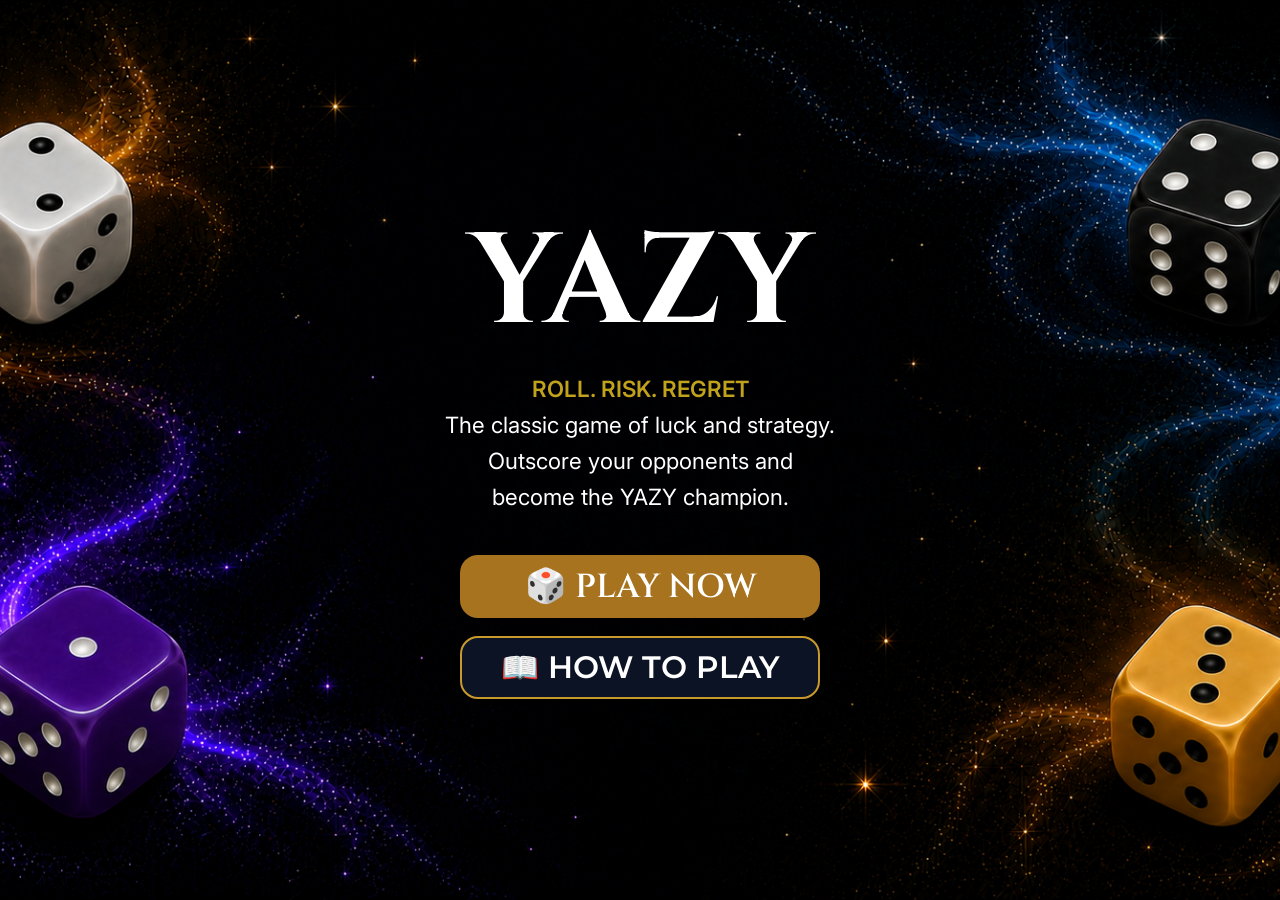
<file: index.html>
<!DOCTYPE html>
<html lang="en">
<head>
    <meta charset="UTF-8">
    <meta name="viewport" content="width=device-width, initial-scale=1.0">
    <title>Yazy</title>

    <link rel="stylesheet" href="stylesheets/style.css">

    <link rel="preconnect" href="https://fonts.googleapis.com">
    <link rel="preconnect" href="https://fonts.gstatic.com" crossorigin>
    <link href="https://fonts.googleapis.com/css2?family=Cinzel:wght@400..900&family=Inter:ital,opsz,wght@0,14..32,100..900;1,14..32,100..900&family=Montserrat:ital,wght@0,100..900;1,100..900&display=swap" rel="stylesheet">
</head>
<body>
    <div class="container landing">
        <div class="background">
            <img class = "index-page" src="assets/bg0.png" alt="">
        </div>
        <h1>YAZY</h1>

        <p class="yellow tagline">ROLL. RISK. REGRET</p>

        <p>The classic game of luck and strategy.</p>
        <p>Outscore your opponents and</p>
        <p class = "last-p">become the YAZY champion.</p>

        <button id = "play-btn" class = "gold-btn"><a href = "pages/players.html">🎲 PLAY NOW</a></button>
        <button id = "tut-btn" class = "sec-btn" onclick="alert('coming soon!!!');">📖 HOW TO PLAY</button>

    </div>
</body>
</html>
</file>
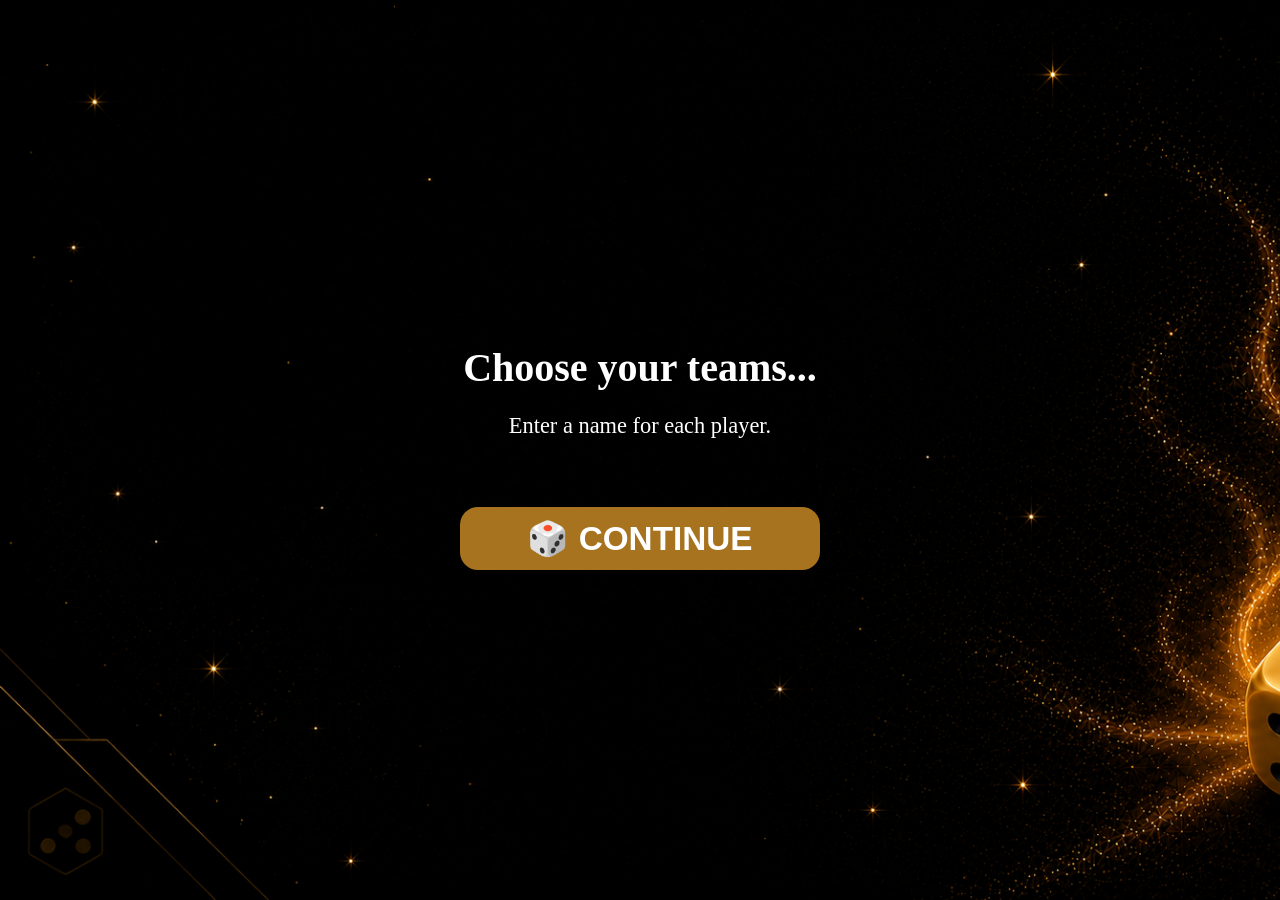
<file: pages/names.html>
<!DOCTYPE html>
<html lang="en">
<head>
    <meta charset="UTF-8">
    <meta name="viewport" content="width=device-width, initial-scale=1.0">
    <title>Yazy</title>
    <link rel="stylesheet" href="../stylesheets/style.css">
</head>
<body>
    
    <div class="background">
        <img class = "team-page" src="../assets/bg3.png" alt="">
    </div>  

    <div class="container">

        <h2>Choose your teams...</h2>
        <p>Enter a name for each player.</p>
        <div class="name-cards-row-container">

        </div>
        <br><br>
        <button class="gold-btn">🎲 CONTINUE</button>
    </div>
    <script src="../scripts/names.js"></script>
</body>
</html>
</file>
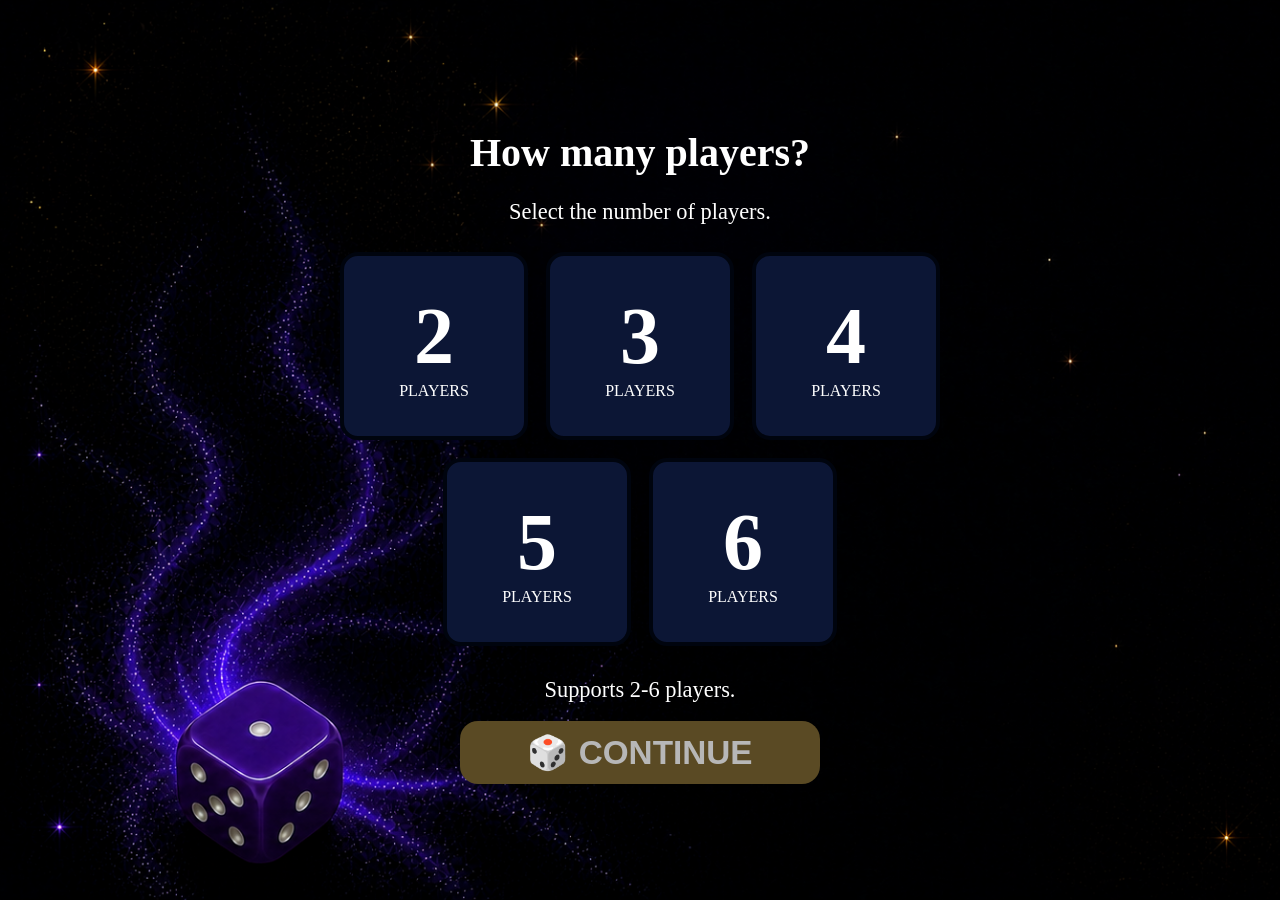
<file: pages/players.html>
<!DOCTYPE html>
<html lang="en">
<head>
    <meta charset="UTF-8">
    <meta name="viewport" content="width=device-width, initial-scale=1.0">
    <title>Yazy</title>
    <link rel="stylesheet" href="../stylesheets/style.css">
</head>
<body>

    <div class="background">
        <img class = "player-page" src="../assets/bg1.png" alt="">
    </div>   

    <div class="container player-page">

        <h2>How many players?</h2>

        <p class="last-p">Select the number of players.</p>

        <div class="player-card-container-row1">
            <div class="card sec-btn 2p">
                <div class = "card-number 2p">2</div>
                <div class = "card-text 2p">PLAYERS</div>
            </div>
            <div class="card sec-btn 3p">
                <div class = "card-number 3p">3</div>
                <div class = "card-text 3p">PLAYERS</div>
            </div>
            <div class="card sec-btn 4p">
                <div class = "card-number 4p">4</div>
                <div class = "card-text 4p">PLAYERS</div>
            </div>
        </div>
        <div class="player-card-container-row2 last-p">
            <div class="card sec-btn 5p">
                <div class = "card-number 5p">5</div>
                <div class = "card-text 5p">PLAYERS</div>
            </div>
            <div class="card sec-btn 6p">
                <div class = "card-number 6p">6</div>
                <div class = "card-text 6p">PLAYERS</div>
            </div>
        </div>

        <p class = "last-p">Supports 2-6 players.</p>
        
        <button class="gold-btn continue-btn">🎲 CONTINUE</button>

    </div>
    <script src="../scripts/players.js"></script>
</body>
</html>
</file>
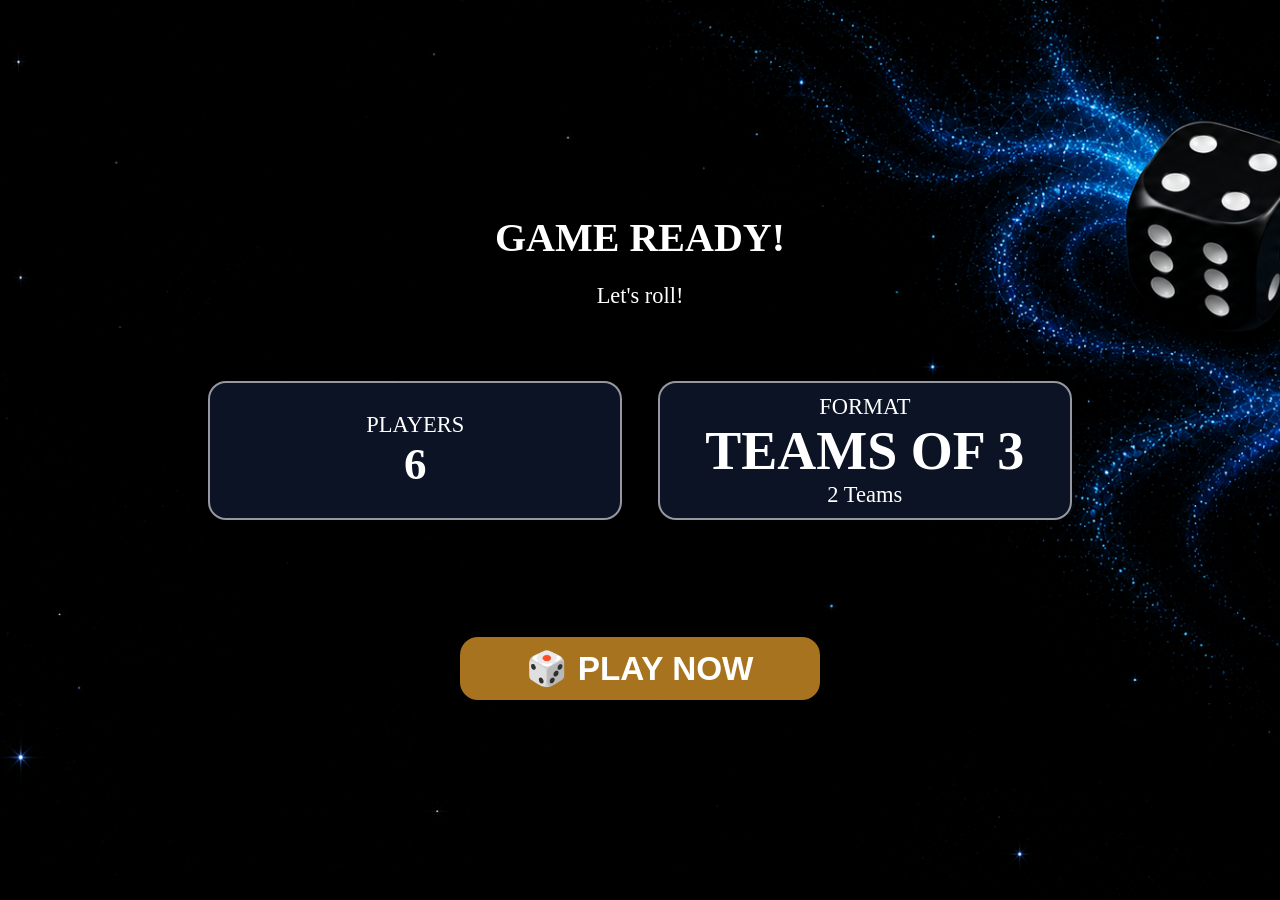
<file: pages/summary.html>
<!DOCTYPE html>
<html lang="en">
<head>
    <meta charset="UTF-8">
    <meta name="viewport" content="width=device-width, initial-scale=1.0">
    <title>Yazy</title>
    <link rel="stylesheet" href="../stylesheets/style.css">
</head>
<body>

    <div class="background">
        <img class = "summary-page" src="../assets/bg4.png" alt="">
    </div>  


    <div class="container summary">

        <h2>GAME READY!</h2>
        <p class="last-p">Let's roll!</p>

        <div class="summary-info-row">
            <div class="summary-players-card sec-btn">
                <div class="summary-players-card-text">PLAYERS</div>
                <div class="summary-players-card-number">6</div>
            </div>

            <div class="summary-teams-card sec-btn">

                <div class="summary-teams-card-text">FORMAT</div>
                <div class="summary-teams-card-info">TEAMS OF 3</div>
                <div class="summary-teams-card-num">2 Teams</div>

            </div>

        </div>

        <div class="summary-team-card-containers"></div>

        <button class="gold-btn">🎲 PLAY NOW</button>
    </div>

    <script src="../scripts/summary.js"></script>
</body>
</html>
</file>
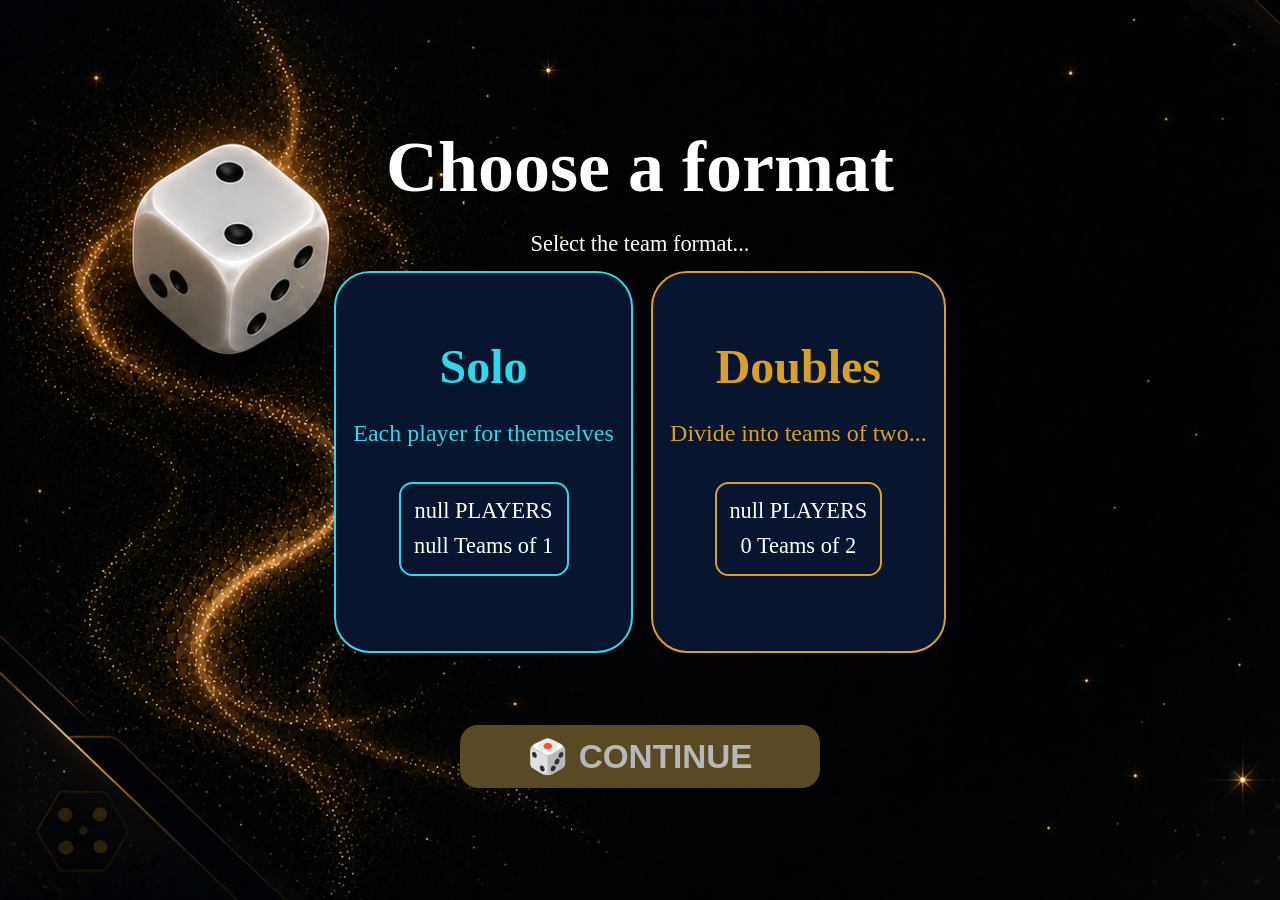
<file: pages/teams.html>
<!DOCTYPE html>
<html lang="en">
<head>
    <meta charset="UTF-8">
    <meta name="viewport" content="width=device-width, initial-scale=1.0">
    <title>Yazy</title>
    <link rel="stylesheet" href="../stylesheets/style.css">
</head>
<body>

    <div class="background">
        <img class = "team-page" src="../assets/bg2.png" alt="">
    </div>

    <div class="container">
        <h2 id="heading">Choose a format</h2>
        <p>Select the team format...</p>

        <div class = "team-selection-card-container">
            <div class="team-card solo">
                <div class="team-card-heading">Solo</div>
                <div class="team-card-text">Each player for themselves</div>

                <div class="team-card-players-info"></div>
            </div>
        </div> 

        <br><br>
        <button class="gold-btn">🎲 CONTINUE</button>
    </div>


    <script src="../scripts/teams.js"></script>
    <script src="../scripts/teams2.js"></script>
</body>
</html>
</file>
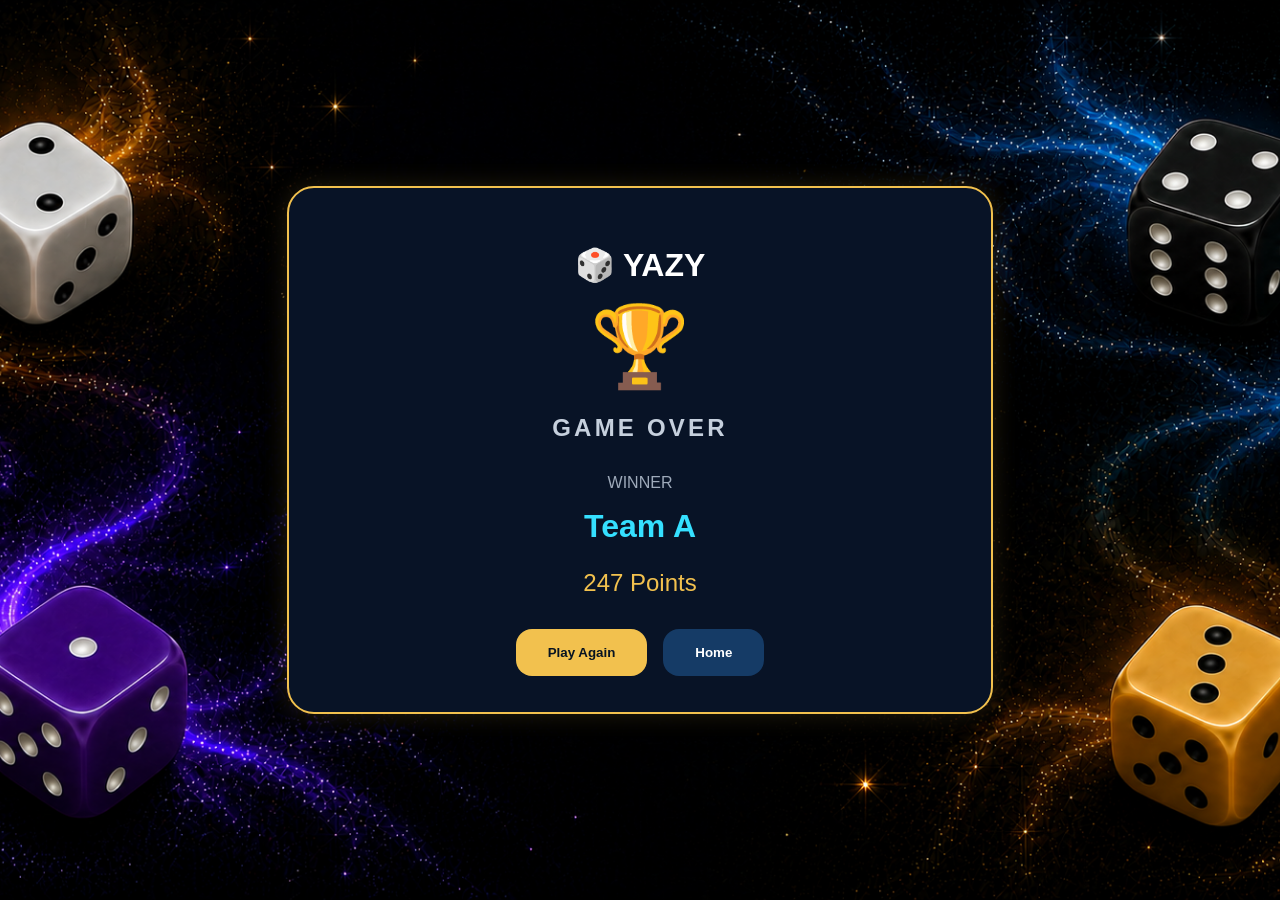
<file: pages/winner.html>
<!DOCTYPE html>
<html lang="en">
<head>
    <meta charset="UTF-8">
    <meta name="viewport" content="width=device-width, initial-scale=1.0">
    <title>Yazy</title>

    <link rel="stylesheet" href="../stylesheets/winner.css">
</head>
<body>

    <div class="background">
        <img class = "winner-page" src="../assets/bg0.png" alt="">
    </div>

    <div class="winner-card">

        <h1 class="logo">🎲 YAZY</h1>

        <div class="trophy">🏆</div>

        <h2 class="game-over">GAME OVER</h2>

        <p class="winner-heading">WINNER</p>

        <h1 id="winner-name">
            Team A
        </h1>

        <div id="team-members"></div>

        <p class="final-score">
            247 Points
        </p>

        <div class="btn-container">
            <button id="play-again">
                Play Again
            </button>

            <button id="home-btn">
                Home
            </button>
        </div>

    </div>

    <script src="../scripts/winner.js"></script>

</body>
</html>
</file>
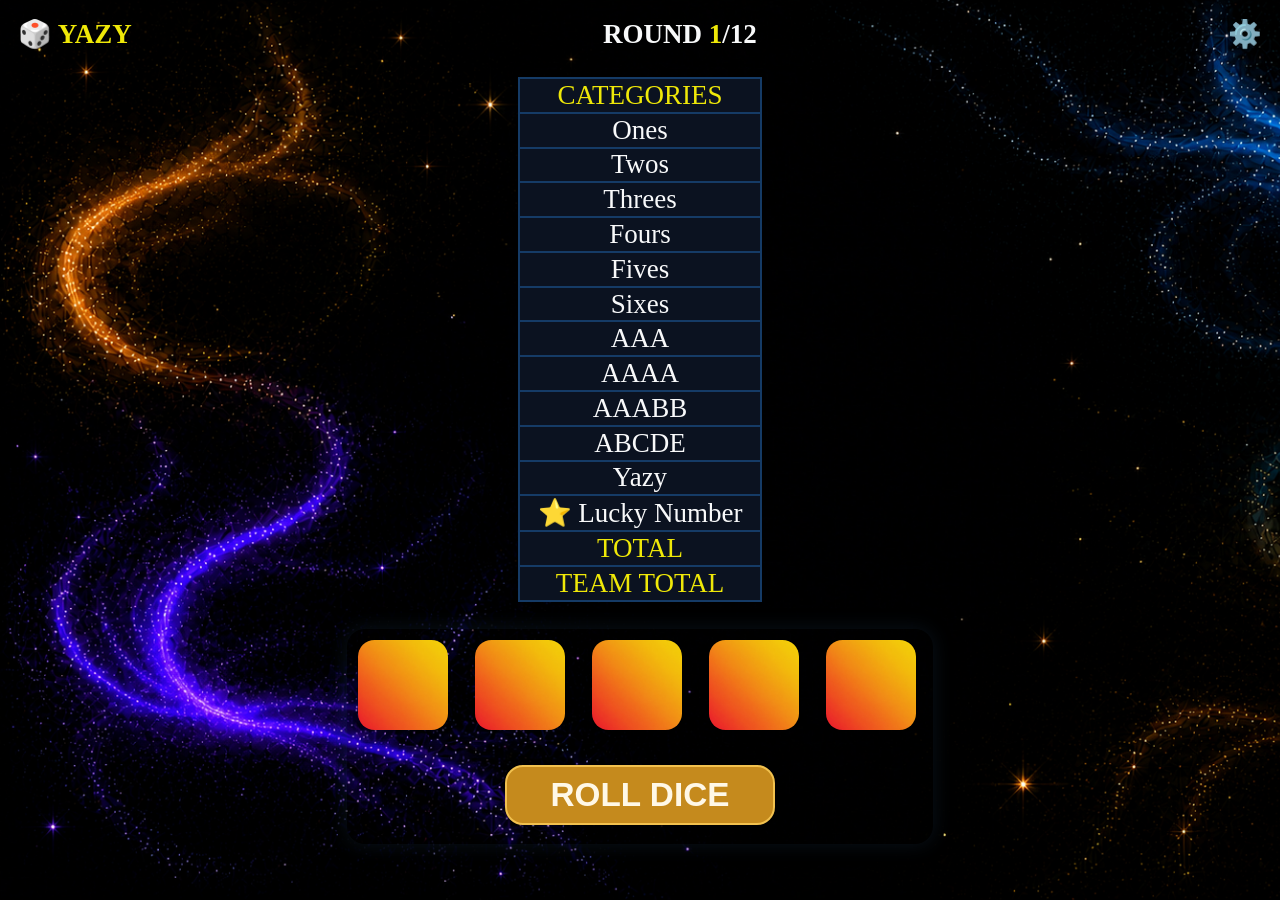
<file: pages/yazy.html>
<!DOCTYPE html>
<html lang="en">
<head>
    <meta charset="UTF-8">
    <meta name="viewport" content="width=device-width, initial-scale=1.0">
    <title>Yazy</title>
    <link rel="stylesheet" href="../stylesheets/yazy.css">
</head>
<body>

    <div class="background">
        <img class = "game-page" src="../assets/bg-main.png" alt="">
    </div>   
    
    <div class="topArea">

        <p class="logo yellow">🎲 YAZY</p>
        <p class="rounds">ROUND <span class="yellow" id = "num_rounds">1</span>/12</p>
        <p class="settings">⚙️</p>

    </div>

    <div class="scoreArea">

        <table class="score-table">

            <tr class = "team-names-row">
                
            </tr>
            <tr class="player-names-row">

                <td class="yellow">CATEGORIES</td>

            </tr>

            <tr>
                <td>Ones</td>
            </tr>
            <tr>
                <td>Twos</td>
            </tr>
            <tr>
                <td>Threes</td>
            </tr>
            <tr>
                <td>Fours</td>
            </tr>
            <tr>
                <td>Fives</td>
            </tr>
            <tr>
                <td>Sixes</td>
            </tr>
            <tr>
                <td>AAA</td>
            </tr>
            <tr>
                <td>AAAA</td>
            </tr>
            <tr>
                <td>AAABB</td>
            </tr>
            <tr>
                <td>ABCDE</td>
            </tr>
            <tr>
                <td>Yazy</td>
            </tr>
            <tr>
                <td>⭐ Lucky Number</td>
            </tr>

            <tr>
                <td class = "yellow">TOTAL</td>
            </tr>

            <tr>
                <td class = "yellow">TEAM TOTAL</td>
            </tr>



        </table>


    </div>

    <div class="bottomArea">

        <div class="diceArea">

            <div class="dies-container">
                <div class="dice"><img class = "dice-img" id = "dice1" src="../assets/dice/empty_dice.png" alt="DICE"></div>
                <div class="dice"><img class = "dice-img" id = "dice2" src="../assets/dice/empty_dice.png" alt="DICE"></div>
                <div class="dice"><img class = "dice-img" id = "dice3" src="../assets/dice/empty_dice.png" alt="DICE"></div>
                <div class="dice"><img class = "dice-img" id = "dice4" src="../assets/dice/empty_dice.png" alt="DICE"></div>
                <div class="dice"><img class = "dice-img" id = "dice5" src="../assets/dice/empty_dice.png" alt="DICE"></div>
            </div>

            <button id="roll-btn">ROLL DICE</button>

        </div>

        <div class="powerupArea">COMING SOON</div>

    </div>


    <script src="../scripts/yazy_ui.js"></script>
    <script src="../scripts/yazy_functions.js"></script>
</body>
</html>
</file>
<file: stylesheets/style.css>
*{
    margin:0;
    padding:0;

    font-family: "Cinzel";
}

.background{
    position:fixed;
    inset:0;
    z-index:-1;
    overflow:hidden;
}

.background .index-page{
    width:100%;
    height:100%;
    object-fit:cover;
    display:block;
    object-position:center;
}

.background .player-page{
    width:100%;
    height:100%;
    object-fit:cover;
    display:block;
    object-position:left bottom;
}

.background .team-page{
    width:100%;
    height:100%;
    object-fit:cover;
    display:block;
    object-position:left bottom;
}

.background .summary-page{
    width:100%;
    height:100%;
    object-fit:cover;
    display:block;
    object-position:center;
}



body{
    background-color: #00040e;
}

.container{
    height:100vh;
    width:100vw;
    display: flex;
    flex-direction: column;
    background-size: cover;
    justify-content: center;
    align-items: center;
    color: white;

    background-size: contain;
}

h1{
    font-size: 8rem;
    color: white;
    font-weight: 700;
}

.yellow{
    color: rgb(193, 162, 28);
}

p{
    margin: 0.5vmin;
    color: white;
    font-family: "Inter";
    font-size: 1.4rem;
}

.tagline{
    font-weight: 600;
}

button{
    height:7vmin;
    width:40vmin;
    font-size: 3vmin;
    border-radius: 2vmin;
    border : none;
    color : white;
    margin : 0.5vmin;
    font-family: "Montserrat", 'Arial';
    font-weight: 600;
}

.gold-btn{
    background-color: #a7731e;
    font-size : 3.7vmin;
    font-weight: 600;
    margin-top: 3vmin;
}

.gold-btn:hover{
    background: #d39a30;
    transform: translateY(-2px);
    box-shadow: 0 8px 20px rgba(195,138,34,0.35);
}

.gold-btn:disabled{
    background : #5a4a24;
    color: #b7b7b7;
}

.sec-btn{
    background-color: #0B1324;
    border: 2px solid #c89a2b;
    font-size: 3.4vmin;
    border-radius: 2vmin;
    margin-top: 1.5vmin;
}

a{
    text-decoration: none;
    color: white;
}

.last-p{
    margin-bottom: 2vmin;
}

h2{
    font-size: 2.5rem;
    margin: 2vmin;
}

.player-card-container-row1{
    display: flex;
    align-items: center;
    justify-content: center;
}

.player-card-container-row2{
    display: flex;
    align-items: center;
    justify-content: center;
}

.card{

    height:20vmin;
    width:20vmin;

    margin:1vmin;

    display: flex;
    flex-direction: column;

    align-items: center;
    justify-content: center;

    font-size: 1rem;
    font-weight: 400;
    border : 0.5vmin solid #00040e;
    border-radius: 2vmin;

    background-color: #0c1635;

    cursor : pointer;
}

.card:hover{
    box-shadow: 0 0 18px rgba(220,170,40,.25);
    transform: translateY(-3px);
    transition: .2s;
}

.card-number{
    font-size: 5rem;
    font-weight: 600;
}

.selected{
    background: #0d236e;
    border: 0.5vmin solid #c38a22;
}

.card:hover{
    background-color: #102050;
    transform: translateY(-4px);
}

.selected:hover{
    background: #1634a5;
    border-color: #d9a441;
    box-shadow: 0 0 15px rgba(217,164,65,0.35);
    transform: translateY(-4px);
}

.continue-btn{
    margin-top: 0;
}

#tut-btn:hover{
    background: #102050;
    transform: translateY(-2px);
    box-shadow: 0 8px 20px rgba(16,32,80,0.35);
}

.team-selection-card-container{
    display: flex;
    align-items: center;
    justify-content: center;
}

.team-card{

    height:40vmin;

    border-radius: 4vmin;

    margin : 1vmin;
    padding : 1vmin;    

    display: flex;
    flex-direction: column;
    flex-wrap: wrap;

    justify-content: center;
    align-items: center;

}

.team-card:hover{
    box-shadow: 0 0 18px rgba(220,170,40,.25);
    transform: translateY(-3px);
    transition: .2s;
}

.team-card-heading{
    font-size : 3rem;
    font-weight: 600;

    margin: 2vmin;
}

.team-card-text{
    margin: 0.9vmin;
    font-size : 1.5rem;
}

.team-card-players-info{
    height: 10vmin;
    width: 60%;

    margin: 3vmin;

    display: flex;
    flex-direction: column;

    align-items: center;
    justify-content: center;

    border: 2px solid transparent;
    border-radius: 1.5vmin;
}

#heading{
    font-size: 4.5rem;
    margin : 2vmin;

}

.solo{
    background: #08152F;
    border: 2px solid #33D6E8;

    color : #33D6E8;

    box-shadow: none;

}

.doubles{
    background: #08152F;
    border: 2px solid #D8A028;

    color : #D8A028;

    box-shadow: none;

}

.triples{
    background: #08152F;
    border: 2px solid #A75CFF;

    color : #A75CFF;

    box-shadow: none;

}

.solo:hover{
    background: #102B3A;
}

.doubles:hover{
    background: #2D2414;
}

.triples:hover{
    background: #25183A;
}

.solo.selected-fmt{
    background: #0E2C38;
    border: 4px solid #33D6E8;
    color: #33D6E8;
    box-shadow: 0 0 25px #33D6E840;
}

.doubles.selected-fmt{
    background: #2B2110;
    border: 4px solid #D8A028;
    color: #D8A028;
    box-shadow: 0 0 25px #D8A02840;
}

.triples.selected-fmt{
    background: #231434;
    border: 4px solid #A75CFF;
    color: #A75CFF;
    box-shadow: 0 0 25px #A75CFF40;
}

.solo .team-card-players-info{
    border: 2px solid #33D6E8;
}

.doubles .team-card-players-info{
    border: 2px solid #D8A028;
}

.triples .team-card-players-info{
    border: 2px solid #A75CFF;
}

.name-cards-row{

    display: flex;
    flex-direction: row;

    justify-content: center;
    align-items: center;
}

.name-cards-row-container{
    display: flex;
    flex-direction: column;
    justify-content: center;
    align-items: center;
}

.name-card{

    display: flex;
    flex-direction: column;

    justify-content: center;
    align-items: center;

    margin: 4vmin;
    font-size: 3vmin;
    font-weight: 600;

    border-radius: 2vmin;

}

input{
    text-align: center;
    border: none;
    margin: 1vmin;
}

.name-card-heading{
    margin:2vmin;
}

.t1{
    background: #0E2C38;
    border: 3px solid #33D6E8;
    color: #33D6E8;
    box-shadow: 0 0 20px #33D6E840;
}

.t2{
    background: #231434;
    border: 3px solid #A75CFF;
    color: #A75CFF;
    box-shadow: 0 0 20px #A75CFF40;
}

.t3{
    background: #2B2110;
    border: 3px solid #D8A028;
    color: #D8A028;
    box-shadow: 0 0 20px #D8A02840;
}

.t4{
    background: #10291C;
    border: 3px solid #3DDC84;
    color: #3DDC84;
    box-shadow: 0 0 20px #3DDC8440;
}

.t5{
    background: #311414;
    border: 3px solid #FF6B6B;
    color: #FF6B6B;
    box-shadow: 0 0 20px #FF6B6B40;
}

.t6{
    background: #301700;
    border: 3px solid #FF7A00;
    color: #FF7A00;
    box-shadow: 0 0 20px #FF7A0040;
}

.t1-input{
    background: #08161d; 
    border: 2px solid rgba(255,255,255,0.06);

    border-radius: 10px;

    color: white;

    padding: 12px 16px;

    font-size: 1rem;

    outline: none;

    transition: all 0.25s ease;
    cursor: pointer;
}

.t1-input::placeholder{
    color: #8aa4b0;
}

.t1-input:focus{
    background: #143848;
    border-color: #33D6E8;

    box-shadow:
        0 0 10px rgba(51,214,232,.45),
        0 0 25px rgba(51,214,232,.15);

    transform: translateY(-2px);
}
.t2-input{
    background: #08161D;

    border: 2px solid rgba(255,255,255,.06);
    border-radius: 10px;

    color: white;

    padding: 12px 16px;

    font-size: 1rem;

    outline: none;

    transition: all .25s ease;
}

.t2-input:hover{
    background: #0D212C;
    border-color: rgba(167,92,255,.35);
}

.t2-input:focus{
    background: #102C39;
    border-color: #A75CFF;

    box-shadow: 0 0 12px rgba(167,92,255,.45);

    transform: translateY(-2px);
}

.t3-input{
    background: #08161D;

    border: 2px solid rgba(255,255,255,.06);
    border-radius: 10px;

    color: white;

    padding: 12px 16px;

    font-size: 1rem;

    outline: none;

    transition: all .25s ease;
}

.t3-input:hover{
    background: #0D212C;
    border-color: rgba(216,160,40,.35);
}

.t3-input:focus{
    background: #102C39;
    border-color: #D8A028;

    box-shadow: 0 0 12px rgba(216,160,40,.45);

    transform: translateY(-2px);
}

.t4-input{
    background: #08161D;

    border: 2px solid rgba(255,255,255,.06);
    border-radius: 10px;

    color: white;

    padding: 12px 16px;

    font-size: 1rem;

    outline: none;

    transition: all .25s ease;
}

.t4-input:hover{
    background: #0D212C;
    border-color: rgba(61,220,132,.35);
}

.t4-input:focus{
    background: #102C39;
    border-color: #3DDC84;

    box-shadow: 0 0 12px rgba(61,220,132,.45);

    transform: translateY(-2px);
}

.t5-input{
    background: #08161D;

    border: 2px solid rgba(255,255,255,.06);
    border-radius: 10px;

    color: white;

    padding: 12px 16px;

    font-size: 1rem;

    outline: none;

    transition: all .25s ease;
}

.t5-input:hover{
    background: #0D212C;
    border-color: rgba(255,107,107,.35);
}

.t5-input:focus{
    background: #102C39;
    border-color: #FF6B6B;

    box-shadow: 0 0 12px rgba(255,107,107,.45);

    transform: translateY(-2px);
}

.t6-input{
    background: #08161D;

    border: 2px solid rgba(255,255,255,.06);
    border-radius: 10px;

    color: white;

    padding: 12px 16px;

    font-size: 1rem;

    outline: none;

    transition: all .25s ease;
}

.t6-input:hover{
    background: #0D212C;
    border-color: rgba(255,159,67,.35);
}

.t6-input:focus{
    background: #102C39;
    border-color: #FF9F43;

    box-shadow: 0 0 12px rgba(255,159,67,.45);

    transform: translateY(-2px);
}
.summary-info-row{

    display: flex;
    justify-content: center;
    align-items: center;
    width: 80%;
    margin: 4vmin;
}

.summary-players-card{

    display: flex;
    flex-direction: column;

    width: 40%;
    height: 15vmin;

    justify-content: center;
    align-items: center;

    margin: 2vmin;

    border: 2px solid #ffffff90;
}

.summary-teams-card{

    display: flex;
    flex-direction: column;

    width: 40%;
    height: 15vmin;

    justify-content: center;
    align-items: center;

    margin: 2vmin;

    border: 2px solid #ffffff90;

}

.summary-players-card-text{
    font-size: 2.5vmin;
}

.summary-players-card-number{
    font-size: 5vmin;
    font-weight: 900;
}

.summary-teams-card-text{
    font-size: 2.5vmin;
}


.summary-teams-card-info{
    font-size: 6vmin;
    font-weight: 900;
}


.summary-teams-card-num{
    font-size: 2.5vmin;

}

.summary-team-card{

    margin: 0.5vmin;

    padding: 0.5vmin;
    padding-left: 5vmin;
    padding-right: 5vmin;
    display: flex;
    justify-content: space-evenly;

    font-size: 2.8vmin;
    border-radius: 2vmin;

}

.summary-team-card-containers{
 
    display: flex;
    flex-direction: column;

    justify-content: center;
    align-items: center;

    padding: 2vmin;

}

.summary-team-card-playerName{
    color: white;
    padding: 0 5vmin 0 5vmin;
}
</file>
<file: stylesheets/winner.css>
body{
    margin:0;

    min-height:100vh;

    display:flex;
    justify-content:center;
    align-items:center;

    background:#071321;

    font-family:sans-serif;

    color:white;
}

.background{
    position:fixed;
    inset:0;
    z-index:-1;
    overflow:hidden;
}

.background .winner-page{
    width:100%;
    height:100%;
    object-fit:cover;
    display:block;
    object-position:center;
}


.winner-card{

    width:70vmin;

    padding:4vmin;

    text-align:center;

    background:#081326;

    border:2px solid #F2C14E;

    border-radius:3vmin;

    box-shadow:
        0 0 25px rgba(242,193,78,0.15);
}

.logo{
    color:white;

    margin-bottom:1rem;
}

.trophy{
    font-size:5rem;

    margin-bottom:1rem;
}

.game-over{

    color:#C6D0DD;

    letter-spacing:0.2rem;
}

.winner-heading{

    color:#9EAABA;

    margin-top:2rem;
}

#winner-name{

    color:#35E0FF;

    margin:0.5rem 0;
}

.final-score{

    color:#F2C14E;

    font-size:1.5rem;

    margin-bottom:2rem;
}

.btn-container{

    display:flex;

    justify-content:center;

    gap:1rem;
}

button{

    padding:1rem 2rem;

    border:none;

    border-radius:1rem;

    cursor:pointer;

    font-weight:bold;

    transition:0.2s;
}

#play-again{

    background:#F2C14E;

    color:#071321;
}

#home-btn{

    background:#153B66;

    color:white;
}

button:hover{

    transform:translateY(-2px);
}

#team-members{

    margin-top:2vmin;
    margin-bottom:2vmin;
}

.team-label{

    color:#9EAABA;

    letter-spacing:0.1rem;

    margin-bottom:1vmin;
}

.team-member{

    color:white;

    font-size:1.2rem;

    margin:0.5vmin;

    padding:0.5rem 1rem;

    border-radius:1rem;

    background:#10233D;

    border:1px solid #1F3A5A;
}
</file>
<file: stylesheets/yazy.css>
*{
    margin:0;
    padding:0;
}

.background{
    position:fixed;
    inset:0;
    z-index:-1;
    overflow:hidden;
}

.background .game-page{
    width:100%;
    height:100%;
    object-fit:cover;
    display:block;
    object-position:left bottom;
}

body{
    background-color: #00040e;
}

.topArea{
    margin:2vmin;
    color : #F8F9FA;

    display: flex;
    justify-content: space-between;
    align-items: center;

    font-size: 3vmin;
    font-weight: 600;

}

.yellow{
    color: #efe808;
}

.scoreArea{
    display: flex;
    align-items: center;
    justify-content: center;

    color: #F8F9FA;

}

table, td{
    background: #0B1220;
    border: 2px solid #153B66;
    padding: 0.1vmin 2vmin;

}

table{
    border-collapse: collapse;
    border-radius: 20vmin;
    margin: 1vmin;
    padding: 2vmin;

    font-size: 3vmin;
    text-align: center;
}

.clickable{
    cursor: pointer;
}

.clickable:hover{
    transform: scale(1.02);
    filter: brightness(1.15);
}

.bottomArea{

    color: #F8F9FA;
    margin: 2vmin;

    display: flex;
    justify-content: space-evenly;
    align-items: center;

}

.diceArea{

    display: flex;
    flex-direction: column;
    justify-content: center;
    align-items: center;

    box-shadow: 0 0 20px rgba(31,58,90,0.3);

    border-radius: 2vmin;

    padding: 0.1vmin;

}

.dies-container{
    display: flex;

    justify-content: space-around;
    align-items: center;
}

.dice{

    height: 12vmin;
    width: 12vmin;

    margin: 0.5vmin;
    cursor: pointer;
}

.dice-img{
    height: 10vmin;
    width: 10vmin;
    
    border: 0.7vmin solid transparent;
    border-radius: 2.5vmin;
}


#roll-btn{
    color: #FFF8E7;

    width: 30vmin;

    margin: 2vmin;
    padding: 1vmin;
    background-color: #C58A1D;
    font-size : 3.7vmin;
    font-weight: 600;

    border: 2px solid #F2C14E;
    border-radius: 2vmin;
}

#roll-btn:hover{
    background: #E6A823;
    transform: translateY(-2px);
    box-shadow: 0 8px 20px rgba(195,138,34,0.35);
}

#roll-btn:disabled{
    background : #5a4a24;
    color: #b7b7b7;
}

.powerupArea{
    display:none;
}

.locked-dice{
    border: 0.7vmin solid rgb(202, 118, 22);
    box-shadow: 0 0 15px rgba(242,193,78,0.5);
}

.team1{
    color: #35E0FF;
}

.team2{
    color: #B55CFF;
}

.team3{
    color: #FFC247;
}

.team4{
    color: #42F58D;
}

.team5{
    color: #FF6B6B;
}

.team6{
    color: #FF8A00;
}

.team1.turn{
    background: rgba(53,224,255,0.38);
}

.team2.turn{
    background: rgba(181,92,255,0.38);
}

.team3.turn{
    background: rgba(255,194,71,0.38);
}

.team4.turn{
    background: rgba(66,245,141,0.38);
}

.team5.turn{
    background: rgba(255,107,107,0.38);
}

.team6.turn{
    background: rgba(255,138,0,0.38);
}

.isTaken.turn{
    background: #0B1220;   
}

/* .team1.isTaken.turn{
    background: rgba(53,224,255,0.18);
}

.team2.isTaken.turn{
    background: rgba(181,92,255,0.08);
}

.team3.isTaken.turn{
    background: rgba(255,194,71,0.08);
}

.team4.isTaken.turn{
    background: rgba(66,245,141,0.08);
}

.team5.isTaken.turn{
    background: rgba(255,107,107,0.08);
}

.team6.isTaken.turn{
    background: rgba(255,138,0,0.08);
} */
</file>
